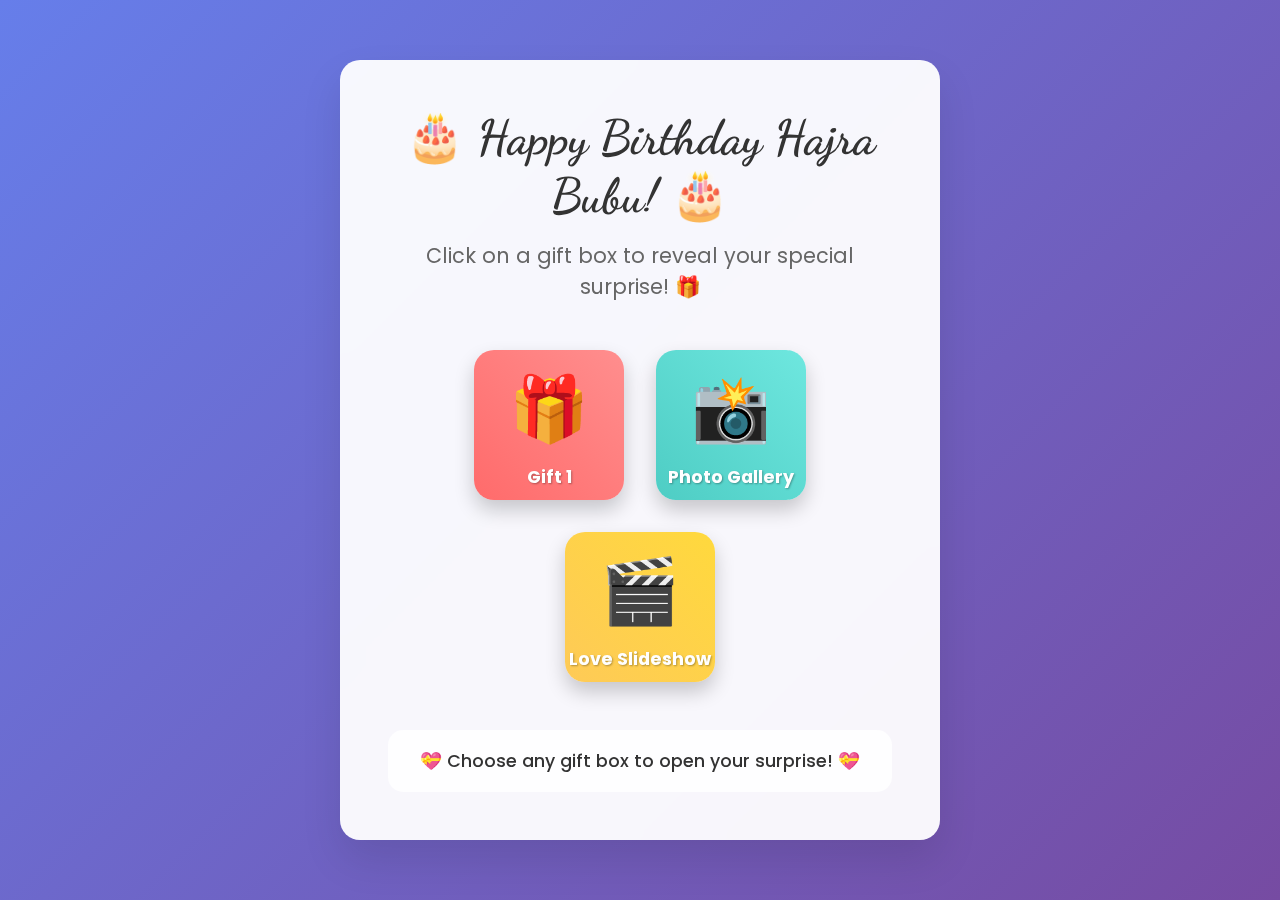
<file: surprise.html>
<!DOCTYPE html>
<html lang="en">
<head>
    <meta charset="UTF-8">
    <meta name="viewport" content="width=device-width, initial-scale=1.0">
    <title>🎂 Happy Birthday Hajra Bubu! 🎂</title>
    <link rel="stylesheet" href="surprise-style.css">
    <link href="https://fonts.googleapis.com/css2?family=Dancing+Script:wght@400;700&family=Poppins:wght@300;400;600&display=swap" rel="stylesheet">
</head>
<body>
    <div class="container">
        <!-- Initial Gift Boxes Section -->
        <div id="gift-section" class="section active">
            <div class="gift-container">
                <h1 class="birthday-title">🎂 Happy Birthday Hajra Bubu! 🎂</h1>
                <p class="subtitle">Click on a gift box to reveal your special surprise! 🎁</p>
                
                <div class="gift-boxes">
                    <div class="gift-box" id="gift1">
                        <div class="gift-icon">🎁</div>
                        <div class="gift-label">Gift 1</div>
                    </div>
                    <div class="gift-box" id="gift2">
                        <div class="gift-icon">📸</div>
                        <div class="gift-label">Photo Gallery</div>
                    </div>
                    <div class="gift-box" id="gift3">
                        <div class="gift-icon">🎬</div>
                        <div class="gift-label">Love Slideshow</div>
                    </div>
                </div>
                
                <div class="instruction">
                    <p>💝 Choose any gift box to open your surprise! 💝</p>
                </div>
            </div>
        </div>

        <!-- Image Gallery Section -->
        <div id="gallery-section" class="section">
            <div class="gallery-container">
                <div class="gallery-header">
                    <h1 class="gallery-title">📸 Our Beautiful Memories 📸</h1>
                    <p class="gallery-subtitle">Special moments with my love Hajra ✨</p>
                </div>
                
                <div class="image-gallery">
                    <div class="image-container">
                        <div class="image-frame">
                            <img src="image1.jpeg" alt="Beautiful Memory 1" class="gallery-image">
                            <div class="image-caption">Our First Memory 💕</div>
                        </div>
                    </div>
                    <div class="image-container">
                        <div class="image-frame">
                            <img src="special moment .jpeg" alt="Beautiful Memory 2" class="gallery-image">
                            <div class="image-caption">Special Moment Together 🌟</div>
                        </div>
                    </div>
                    <div class="image-container">
                        <div class="image-frame">
                            <img src="forever.jpeg" alt="Beautiful Memory 3" class="gallery-image">
                            <div class="image-caption">Forever Love 💖</div>
                        </div>
                    </div>
                </div>
                
                <div class="gallery-navigation">
                    <button class="nav-btn prev-btn">← Previous</button>
                    <button class="nav-btn next-btn">Next →</button>
                </div>
                
                <button id="back-to-gifts-from-gallery" class="btn">← Back to Gifts</button>
            </div>
        </div>

        <!-- Slideshow Section -->
        <div id="slideshow-section" class="section">
            <div class="slideshow-container">
                <div class="slideshow-header">
                    <h1 class="slideshow-title">🎁 This Is A Small Present For My BUBU 🎁</h1>
                    <p class="slideshow-subtitle">Beautiful Moment Of My Pasandida BUBU HAJRA ✨💕</p>
                </div>
                
                <div class="slideshow-wrapper">
                    <div class="slideshow-track" id="slideshow-track">
                        <div class="slide active">
                            <img src="1.jpeg" alt="Memory 1" class="slide-image">
                            <div class="slide-caption">Beautiful Memory 1 💕</div>
                        </div>
                        <div class="slide">
                            <img src="2.jpeg" alt="Memory 2" class="slide-image">
                            <div class="slide-caption">Sweet Moment 2 🌟</div>
                        </div>
                        <div class="slide">
                            <img src="3.jpeg" alt="Memory 3" class="slide-image">
                            <div class="slide-caption">Precious Memory 3 💖</div>
                        </div>
                        <div class="slide">
                            <img src="4.jpeg" alt="Memory 4" class="slide-image">
                            <div class="slide-caption">Special Day 4 🦋</div>
                        </div>
                        <div class="slide">
                            <img src="5.jpeg" alt="Memory 5" class="slide-image">
                            <div class="slide-caption">Happy Times 5 ✨</div>
                        </div>
                        <div class="slide">
                            <img src="6.jpeg" alt="Memory 6" class="slide-image">
                            <div class="slide-caption">Love Moment 6 🫀</div>
                        </div>
                        <div class="slide">
                            <img src="7.jpeg" alt="Memory 7" class="slide-image">
                            <div class="slide-caption">Beautiful Day 7 🌸</div>
                        </div>
                        <div class="slide">
                            <img src="8.jpeg" alt="Memory 8" class="slide-image">
                            <div class="slide-caption">Cherished Memory 8 💫</div>
                        </div>
                        <div class="slide">
                            <img src="9.jpeg" alt="Memory 9" class="slide-image">
                            <div class="slide-caption">Sweet Times 9 🌺</div>
                        </div>
                        <div class="slide">
                            <img src="10.jpeg" alt="Memory 10" class="slide-image">
                            <div class="slide-caption">Forever Love 10 🌙</div>
                        </div>
                    </div>
                    
                    <button class="slide-nav prev" id="prev-slide">❮</button>
                    <button class="slide-nav next" id="next-slide">❯</button>
                    
                    <div class="slide-indicators">
                        <span class="indicator active" data-slide="0"></span>
                        <span class="indicator" data-slide="1"></span>
                        <span class="indicator" data-slide="2"></span>
                        <span class="indicator" data-slide="3"></span>
                        <span class="indicator" data-slide="4"></span>
                        <span class="indicator" data-slide="5"></span>
                        <span class="indicator" data-slide="6"></span>
                        <span class="indicator" data-slide="7"></span>
                        <span class="indicator" data-slide="8"></span>
                        <span class="indicator" data-slide="9"></span>
                    </div>
                </div>
                
                <div class="slideshow-controls">
                    <button class="control-btn" id="play-pause">⏸️ Pause</button>
                    <button class="control-btn" id="reset-slideshow">🔄 Reset</button>
                </div>
                
                <button id="back-to-gifts-from-slideshow" class="btn">← Back to Gifts</button>
            </div>
        </div>

        <!-- Message Section -->
        <div id="message-section" class="section">
            <div class="message-container">
                <div class="balloons">
                    <div class="balloon balloon1">🎈</div>
                    <div class="balloon balloon2">🎈</div>
                    <div class="balloon balloon3">🎈</div>
                    <div class="balloon balloon4">🎈</div>
                    <div class="balloon balloon5">🎈</div>
                </div>
                
                <div class="birthday-content">
                    <h1 class="birthday-title">🎂 Happy Birthday Hajra Bubu My Love ✨🎂🎂🌕🌝</h1>
                    
                    <div class="cake">
                        <div class="cake-layer cake-bottom"></div>
                        <div class="cake-layer cake-middle"></div>
                        <div class="cake-layer cake-top"></div>
                        <div class="candle">
                            <div class="flame"></div>
                        </div>
                    </div>
                    
                    <div class="personal-message">
                        <p>Happy Birthday my love. Many happy returns of the day. 🫀🎀🦋</p>
                        <p>Thank you for loving me with all your heart. 🫀🥹🫂</p>
                        <p>You are the one who makes me feel special even when I feel down and sad. 🫂</p>
                        <p>I'm lucky to have you as my bacha chotu sa baby. Happy birthday! Chanda once again ✨🎂🔐. Most beautiful person of my life! 🙈</p>
                        <p>I feel sooooooooooo lucky to have you by my side chanda Hajra every day 👸🫶😻 and on your special day, I want you to know just how much you mean to me ✨🦋🙈</p>
                        <p>You inspire me to be the best version of myself, and I am grateful for every moment we share. Today, I celebrate 🔥🌝 you and all the wonderful things that make you who you are 🫶🫀👸</p>
                        <p>May this year bring you happiness 😁, love 🫶, and everything your heart desires 🫀🫶</p>
                        <p>You deserve nothing less than the world 🌎</p>
                        <p>I love you more than words can express, and I can't wait to create even more beautiful memories with you. 🥹🔐🫂👸🫀👸🫀</p>
                        
                        <div class="love-repetition">
                            <p>I Love You Meri Jan 🫀🦋🫶✨🧸🩵</p>
                            <p>Love You Meri Jan 🫀🦋🫶✨🧸🩵</p>
                            <p>I Love You Meri Jan 🫀🦋🫶✨🧸🩵</p>
                            <p>I Love You Meri Jan 🫀🦋🫶✨🧸🩵</p>
                            <p>I Love You Meri Jan 🫀🦋🫶✨🧸🩵</p>
                            <p>I Love You Meri Jan 🫀🦋🫶✨🧸🩵</p>
                            <p>I Love You Meri Jan 🫀🦋🫶✨🧸🩵</p>
                            <p>I Love You Meri Jan 🫀🦋🫶✨🧸🩵</p>
                        </div>
                        
                        <p>No matter what happens just remember you're my sweet girl 😘😘🌝👸 and I'll always love you through anything and everything 🫂🩵🦋</p>
                        <p>You're my soulmate 🩵🫀✨, my other half, my best friend, my girlfriend and my cute princess 👸✨ all in one 😁😘👸✨</p>
                        <p>I can't explain Baby how much i appreciate you and care for you. I love you baby 🫀🦋🫶✨🧸🩵</p>
                    </div>
                    
                    <div class="confetti-container">
                        <div class="confetti"></div>
                        <div class="confetti"></div>
                        <div class="confetti"></div>
                        <div class="confetti"></div>
                        <div class="confetti"></div>
                        <div class="confetti"></div>
                        <div class="confetti"></div>
                        <div class="confetti"></div>
                        <div class="confetti"></div>
                        <div class="confetti"></div>
                    </div>
                </div>
                
                <button id="back-to-gifts" class="btn">← Back to Gifts</button>
            </div>
        </div>
    </div>

    <script src="surprise-script.js"></script>
</body>
</html>
</file>
<file: surprise-style.css>
* {
    margin: 0;
    padding: 0;
    box-sizing: border-box;
}

body {
    font-family: 'Poppins', sans-serif;
    background: linear-gradient(135deg, #667eea 0%, #764ba2 100%);
    min-height: 100vh;
    overflow-x: hidden;
}

.container {
    width: 100%;
    min-height: 100vh;
    position: relative;
}

.section {
    position: absolute;
    top: 0;
    left: 0;
    width: 100%;
    height: 100vh;
    display: flex;
    align-items: center;
    justify-content: center;
    opacity: 0;
    transform: translateX(100%);
    transition: all 0.8s ease-in-out;
}

.section.active {
    opacity: 1;
    transform: translateX(0);
}

/* Gift Section */
.gift-container {
    text-align: center;
    background: rgba(255, 255, 255, 0.95);
    padding: 3rem;
    border-radius: 20px;
    box-shadow: 0 20px 40px rgba(0, 0, 0, 0.1);
    backdrop-filter: blur(10px);
    max-width: 600px;
    width: 90%;
}

.birthday-title {
    font-family: 'Dancing Script', cursive;
    font-size: 3rem;
    color: #333;
    margin-bottom: 1rem;
    animation: bounce 2s infinite;
}

.subtitle {
    font-size: 1.3rem;
    color: #666;
    margin-bottom: 3rem;
    animation: slideIn 1s ease-out 0.3s both;
}

.gift-boxes {
    display: flex;
    justify-content: center;
    gap: 2rem;
    margin: 3rem 0;
    flex-wrap: wrap;
}

.gift-box {
    width: 150px;
    height: 150px;
    background: linear-gradient(45deg, #ff6b6b, #ff8e8e);
    border-radius: 20px;
    display: flex;
    flex-direction: column;
    align-items: center;
    justify-content: center;
    cursor: pointer;
    transition: all 0.3s ease;
    box-shadow: 0 10px 20px rgba(0, 0, 0, 0.2);
    animation: giftFloat 3s ease-in-out infinite;
}

.gift-box:nth-child(2) {
    background: linear-gradient(45deg, #4ecdc4, #6ee7df);
    animation-delay: 0.5s;
}

.gift-box:nth-child(3) {
    background: linear-gradient(45deg, #feca57, #ffd93d);
    animation-delay: 1s;
}

.gift-box:hover {
    transform: translateY(-10px) scale(1.05);
    box-shadow: 0 15px 30px rgba(0, 0, 0, 0.3);
}

.gift-icon {
    font-size: 4rem;
    margin-bottom: 0.5rem;
    animation: giftShake 2s ease-in-out infinite;
}

.gift-label {
    font-weight: bold;
    color: white;
    font-size: 1.1rem;
    text-shadow: 1px 1px 2px rgba(0, 0, 0, 0.3);
}

.instruction {
    margin-top: 2rem;
    padding: 1rem;
    background: rgba(255, 255, 255, 0.8);
    border-radius: 15px;
    border: 2px solid rgba(255, 255, 255, 0.3);
}

.instruction p {
    font-size: 1.1rem;
    color: #333;
    font-weight: 500;
}

/* Message Section */
.message-container {
    width: 100%;
    height: 100vh;
    position: relative;
    overflow: hidden;
    background: linear-gradient(45deg, #ff6b6b, #4ecdc4, #45b7d1, #96ceb4, #feca57);
    background-size: 400% 400%;
    animation: gradientShift 8s ease infinite;
}

@keyframes gradientShift {
    0% { background-position: 0% 50%; }
    50% { background-position: 100% 50%; }
    100% { background-position: 0% 50%; }
}

.birthday-content {
    position: absolute;
    top: 50%;
    left: 50%;
    transform: translate(-50%, -50%);
    text-align: center;
    z-index: 10;
    max-width: 800px;
    width: 90%;
}

/* Balloons */
.balloons {
    position: absolute;
    top: 0;
    left: 0;
    width: 100%;
    height: 100%;
    pointer-events: none;
}

.balloon {
    position: absolute;
    font-size: 3rem;
    animation: float 6s ease-in-out infinite;
}

.balloon1 { left: 10%; animation-delay: 0s; }
.balloon2 { left: 25%; animation-delay: 1s; }
.balloon3 { left: 50%; animation-delay: 2s; }
.balloon4 { left: 75%; animation-delay: 3s; }
.balloon5 { left: 90%; animation-delay: 4s; }

@keyframes float {
    0%, 100% { transform: translateY(100vh) rotate(0deg); }
    50% { transform: translateY(-20vh) rotate(180deg); }
}

/* Cake */
.cake {
    position: relative;
    display: inline-block;
    margin: 2rem 0;
    animation: cakeBounce 3s ease-in-out infinite;
}

.cake-layer {
    width: 120px;
    height: 30px;
    border-radius: 50%;
    margin: 2px;
}

.cake-bottom {
    background: linear-gradient(45deg, #ff6b6b, #ff8e8e);
    width: 140px;
    height: 40px;
}

.cake-middle {
    background: linear-gradient(45deg, #4ecdc4, #6ee7df);
    width: 120px;
    height: 35px;
}

.cake-top {
    background: linear-gradient(45deg, #feca57, #ffd93d);
    width: 100px;
    height: 30px;
}

.candle {
    position: absolute;
    top: -20px;
    left: 50%;
    transform: translateX(-50%);
    width: 8px;
    height: 30px;
    background: linear-gradient(to bottom, #ffd93d, #ffb347);
    border-radius: 4px;
}

.flame {
    position: absolute;
    top: -15px;
    left: 50%;
    transform: translateX(-50%);
    width: 12px;
    height: 20px;
    background: linear-gradient(to bottom, #ff6b6b, #ffd93d);
    border-radius: 50% 50% 50% 50% / 60% 60% 40% 40%;
    animation: flicker 0.5s ease-in-out infinite alternate;
}

@keyframes flicker {
    0% { transform: translateX(-50%) scale(1); }
    100% { transform: translateX(-50%) scale(1.1); }
}

@keyframes cakeBounce {
    0%, 100% { transform: translateY(0); }
    50% { transform: translateY(-10px); }
}

/* Personal Message */
.personal-message {
    max-width: 800px;
    margin: 0 auto;
    text-align: center;
    background: rgba(255, 255, 255, 0.1);
    padding: 2rem;
    border-radius: 20px;
    backdrop-filter: blur(10px);
    border: 1px solid rgba(255, 255, 255, 0.2);
    margin-bottom: 2rem;
    max-height: 60vh;
    overflow-y: auto;
}

.personal-message p {
    font-size: 1.1rem;
    margin-bottom: 1rem;
    line-height: 1.6;
    animation: slideIn 1s ease-out 0.3s both;
    text-shadow: 1px 1px 3px rgba(0, 0, 0, 0.4);
    color: white;
}

.love-repetition {
    margin: 2rem 0;
    padding: 1rem;
    background: rgba(255, 255, 255, 0.15);
    border-radius: 15px;
    border: 2px solid rgba(255, 255, 255, 0.3);
}

.love-repetition p {
    font-size: 1rem;
    margin-bottom: 0.5rem;
    animation: loveGlow 2s ease-in-out infinite alternate;
    font-weight: bold;
}

@keyframes loveGlow {
    0% { 
        text-shadow: 0 0 5px rgba(255, 255, 255, 0.5);
        transform: scale(1);
    }
    100% { 
        text-shadow: 0 0 15px rgba(255, 255, 255, 0.8), 0 0 20px rgba(255, 192, 203, 0.6);
        transform: scale(1.02);
    }
}

/* Confetti */
.confetti-container {
    position: absolute;
    top: 0;
    left: 0;
    width: 100%;
    height: 100%;
    pointer-events: none;
}

.confetti {
    position: absolute;
    width: 10px;
    height: 10px;
    background: linear-gradient(45deg, #ff6b6b, #4ecdc4, #feca57, #ff8e8e);
    animation: confettiFall 3s linear infinite;
}

.confetti:nth-child(1) { left: 10%; animation-delay: 0s; }
.confetti:nth-child(2) { left: 20%; animation-delay: 0.5s; }
.confetti:nth-child(3) { left: 30%; animation-delay: 1s; }
.confetti:nth-child(4) { left: 40%; animation-delay: 1.5s; }
.confetti:nth-child(5) { left: 50%; animation-delay: 2s; }
.confetti:nth-child(6) { left: 60%; animation-delay: 0.3s; }
.confetti:nth-child(7) { left: 70%; animation-delay: 0.8s; }
.confetti:nth-child(8) { left: 80%; animation-delay: 1.3s; }
.confetti:nth-child(9) { left: 90%; animation-delay: 1.8s; }
.confetti:nth-child(10) { left: 95%; animation-delay: 2.3s; }

@keyframes confettiFall {
    0% { transform: translateY(-100vh) rotate(0deg); opacity: 1; }
    100% { transform: translateY(100vh) rotate(360deg); opacity: 0; }
}

/* Buttons */
.btn {
    background: linear-gradient(45deg, #667eea, #764ba2);
    color: white;
    border: none;
    padding: 1rem 2rem;
    border-radius: 50px;
    font-size: 1.1rem;
    cursor: pointer;
    transition: all 0.3s ease;
    box-shadow: 0 5px 15px rgba(0, 0, 0, 0.2);
    margin-top: 1rem;
}

.btn:hover {
    transform: translateY(-2px);
    box-shadow: 0 8px 25px rgba(0, 0, 0, 0.3);
}

#back-to-gifts {
    position: absolute;
    bottom: 2rem;
    left: 50%;
    transform: translateX(-50%);
    z-index: 20;
}

/* Animations */
@keyframes bounce {
    0%, 20%, 50%, 80%, 100% { transform: translateY(0); }
    40% { transform: translateY(-10px); }
    60% { transform: translateY(-5px); }
}

@keyframes slideIn {
    from {
        opacity: 0;
        transform: translateY(30px);
    }
    to {
        opacity: 1;
        transform: translateY(0);
    }
}

@keyframes giftFloat {
    0%, 100% { transform: translateY(0); }
    50% { transform: translateY(-5px); }
}

@keyframes giftShake {
    0%, 100% { transform: rotate(0deg); }
    25% { transform: rotate(-2deg); }
    75% { transform: rotate(2deg); }
}

/* Image Gallery Section */
.gallery-container {
    width: 100%;
    height: 100vh;
    position: relative;
    overflow: hidden;
    background: linear-gradient(45deg, #667eea, #764ba2, #f093fb, #f5576c);
    background-size: 400% 400%;
    animation: gradientShift 8s ease infinite;
}

.gallery-header {
    text-align: center;
    padding: 2rem;
    color: white;
    text-shadow: 2px 2px 4px rgba(0, 0, 0, 0.3);
}

.gallery-title {
    font-family: 'Dancing Script', cursive;
    font-size: 3rem;
    margin-bottom: 1rem;
    animation: bounce 2s infinite;
}

.gallery-subtitle {
    font-size: 1.2rem;
    opacity: 0.9;
    animation: slideIn 1s ease-out 0.3s both;
}

.image-gallery {
    display: flex;
    justify-content: center;
    align-items: center;
    gap: 2rem;
    padding: 2rem;
    flex-wrap: wrap;
    max-width: 1200px;
    margin: 0 auto;
}

.image-container {
    perspective: 1000px;
    margin: 1rem;
}

.image-frame {
    position: relative;
    width: 300px;
    height: 400px;
    transform-style: preserve-3d;
    animation: imageFloat 6s ease-in-out infinite;
    cursor: pointer;
    transition: all 0.5s ease;
}

.image-container:nth-child(2) .image-frame {
    animation-delay: 1s;
}

.image-container:nth-child(3) .image-frame {
    animation-delay: 2s;
}

.image-frame:hover {
    transform: rotateY(15deg) rotateX(5deg) scale(1.05);
    box-shadow: 0 20px 40px rgba(0, 0, 0, 0.3);
}

.gallery-image {
    width: 100%;
    height: 100%;
    object-fit: cover;
    border-radius: 15px;
    border: 3px solid rgba(255, 255, 255, 0.8);
    box-shadow: 
        0 10px 30px rgba(0, 0, 0, 0.3),
        0 0 20px rgba(255, 255, 255, 0.2),
        inset 0 0 20px rgba(255, 255, 255, 0.1);
    transition: all 0.3s ease;
}

.gallery-image:hover {
    transform: scale(1.02);
    box-shadow: 
        0 15px 40px rgba(0, 0, 0, 0.4),
        0 0 30px rgba(255, 255, 255, 0.3),
        inset 0 0 30px rgba(255, 255, 255, 0.2);
}

.image-caption {
    position: absolute;
    bottom: -40px;
    left: 50%;
    transform: translateX(-50%);
    background: rgba(255, 255, 255, 0.9);
    color: #333;
    padding: 0.5rem 1rem;
    border-radius: 20px;
    font-weight: bold;
    font-size: 0.9rem;
    white-space: nowrap;
    box-shadow: 0 5px 15px rgba(0, 0, 0, 0.2);
    animation: captionGlow 3s ease-in-out infinite;
}

@keyframes imageFloat {
    0%, 100% { 
        transform: translateY(0) rotateY(0deg); 
    }
    25% { 
        transform: translateY(-10px) rotateY(5deg); 
    }
    50% { 
        transform: translateY(-5px) rotateY(-3deg); 
    }
    75% { 
        transform: translateY(-15px) rotateY(8deg); 
    }
}

@keyframes captionGlow {
    0%, 100% { 
        box-shadow: 0 5px 15px rgba(0, 0, 0, 0.2);
        transform: translateX(-50%) scale(1);
    }
    50% { 
        box-shadow: 0 5px 25px rgba(255, 255, 255, 0.4);
        transform: translateX(-50%) scale(1.05);
    }
}

.gallery-navigation {
    display: flex;
    justify-content: center;
    gap: 2rem;
    margin: 2rem 0;
}

.nav-btn {
    background: rgba(255, 255, 255, 0.2);
    color: white;
    border: 2px solid rgba(255, 255, 255, 0.3);
    padding: 0.8rem 1.5rem;
    border-radius: 25px;
    cursor: pointer;
    transition: all 0.3s ease;
    backdrop-filter: blur(10px);
    font-weight: bold;
}

.nav-btn:hover {
    background: rgba(255, 255, 255, 0.3);
    transform: translateY(-2px);
    box-shadow: 0 8px 25px rgba(0, 0, 0, 0.3);
}

#back-to-gifts-from-gallery {
    position: absolute;
    bottom: 2rem;
    left: 50%;
    transform: translateX(-50%);
    z-index: 20;
}

/* Slideshow Section */
.slideshow-container {
    width: 100%;
    height: 100vh;
    position: relative;
    overflow: hidden;
    background: linear-gradient(45deg, #ff6b6b, #4ecdc4, #45b7d1, #f093fb, #f5576c, #667eea);
    background-size: 400% 400%;
    animation: gradientShift 10s ease infinite;
}

.slideshow-header {
    text-align: center;
    padding: 1.5rem;
    color: white;
    text-shadow: 2px 2px 4px rgba(0, 0, 0, 0.3);
}

.slideshow-title {
    font-family: 'Dancing Script', cursive;
    font-size: 2.5rem;
    margin-bottom: 0.5rem;
    animation: bounce 2s infinite;
}

.slideshow-subtitle {
    font-size: 1.1rem;
    opacity: 0.9;
    animation: slideIn 1s ease-out 0.3s both;
}

.slideshow-wrapper {
    position: relative;
    max-width: 800px;
    margin: 0 auto;
    height: 500px;
    border-radius: 20px;
    overflow: hidden;
    box-shadow: 0 20px 40px rgba(0, 0, 0, 0.3);
}

.slideshow-track {
    display: flex;
    transition: transform 0.8s cubic-bezier(0.4, 0, 0.2, 1);
    height: 100%;
}

.slide {
    min-width: 100%;
    position: relative;
    display: flex;
    align-items: center;
    justify-content: center;
    background: rgba(255, 255, 255, 0.1);
    backdrop-filter: blur(10px);
}

.slide-image {
    max-width: 90%;
    max-height: 90%;
    object-fit: contain;
    border-radius: 15px;
    border: 3px solid rgba(255, 255, 255, 0.8);
    box-shadow: 
        0 15px 35px rgba(0, 0, 0, 0.3),
        0 0 25px rgba(255, 255, 255, 0.2),
        inset 0 0 15px rgba(255, 255, 255, 0.1);
    transition: all 0.5s ease;
    animation: imageZoom 6s ease-in-out infinite;
}

.slide.active .slide-image {
    animation: slideImageIn 0.8s ease-out;
}

@keyframes slideImageIn {
    0% { 
        transform: scale(0.8) rotateY(90deg);
        opacity: 0;
    }
    100% { 
        transform: scale(1) rotateY(0deg);
        opacity: 1;
    }
}

@keyframes imageZoom {
    0%, 100% { transform: scale(1); }
    50% { transform: scale(1.02); }
}

.slide-caption {
    position: absolute;
    bottom: 15px;
    left: 50%;
    transform: translateX(-50%);
    background: rgba(255, 255, 255, 0.95);
    color: #333;
    padding: 0.8rem 1.5rem;
    border-radius: 25px;
    font-weight: bold;
    font-size: 1rem;
    box-shadow: 0 8px 20px rgba(0, 0, 0, 0.3);
    animation: captionFloat 3s ease-in-out infinite;
    min-width: 200px;
    text-align: center;
}

@keyframes captionFloat {
    0%, 100% { 
        transform: translateX(-50%) translateY(0);
        box-shadow: 0 8px 20px rgba(0, 0, 0, 0.3);
    }
    50% { 
        transform: translateX(-50%) translateY(-5px);
        box-shadow: 0 12px 25px rgba(0, 0, 0, 0.4);
    }
}

.slide-nav {
    position: absolute;
    top: 50%;
    transform: translateY(-50%);
    background: rgba(255, 255, 255, 0.2);
    color: white;
    border: none;
    font-size: 2rem;
    width: 50px;
    height: 50px;
    border-radius: 50%;
    cursor: pointer;
    transition: all 0.3s ease;
    backdrop-filter: blur(10px);
    z-index: 10;
}

.slide-nav:hover {
    background: rgba(255, 255, 255, 0.3);
    transform: translateY(-50%) scale(1.1);
    box-shadow: 0 8px 20px rgba(0, 0, 0, 0.3);
}

.slide-nav.prev {
    left: 15px;
}

.slide-nav.next {
    right: 15px;
}

.slide-indicators {
    display: flex;
    justify-content: center;
    gap: 0.5rem;
    margin-top: 1rem;
}

.indicator {
    width: 12px;
    height: 12px;
    border-radius: 50%;
    background: rgba(255, 255, 255, 0.5);
    cursor: pointer;
    transition: all 0.3s ease;
    animation: indicatorPulse 2s ease-in-out infinite;
}

.indicator.active {
    background: white;
    transform: scale(1.3);
    box-shadow: 0 0 15px rgba(255, 255, 255, 0.8);
}

@keyframes indicatorPulse {
    0%, 100% { opacity: 0.7; }
    50% { opacity: 1; }
}

.slideshow-controls {
    display: flex;
    justify-content: center;
    gap: 1rem;
    margin: 1.5rem 0;
}

.control-btn {
    background: rgba(255, 255, 255, 0.2);
    color: white;
    border: 2px solid rgba(255, 255, 255, 0.3);
    padding: 0.8rem 1.5rem;
    border-radius: 25px;
    cursor: pointer;
    transition: all 0.3s ease;
    backdrop-filter: blur(10px);
    font-weight: bold;
    font-size: 1rem;
}

.control-btn:hover {
    background: rgba(255, 255, 255, 0.3);
    transform: translateY(-2px);
    box-shadow: 0 8px 20px rgba(0, 0, 0, 0.3);
}

#back-to-gifts-from-slideshow {
    position: absolute;
    bottom: 1rem;
    left: 50%;
    transform: translateX(-50%);
    z-index: 20;
}

/* Responsive Design */
@media (max-width: 768px) {
    .gift-container {
        padding: 2rem;
        margin: 1rem;
    }
    
    .birthday-title {
        font-size: 2.5rem;
    }
    
    .subtitle {
        font-size: 1.1rem;
    }
    
    .gift-boxes {
        gap: 1rem;
    }
    
    .gift-box {
        width: 120px;
        height: 120px;
    }
    
    .gift-icon {
        font-size: 3rem;
    }
    
    .personal-message {
        padding: 1.5rem;
        max-height: 50vh;
    }
    
    .personal-message p {
        font-size: 1rem;
    }
}
</file>
